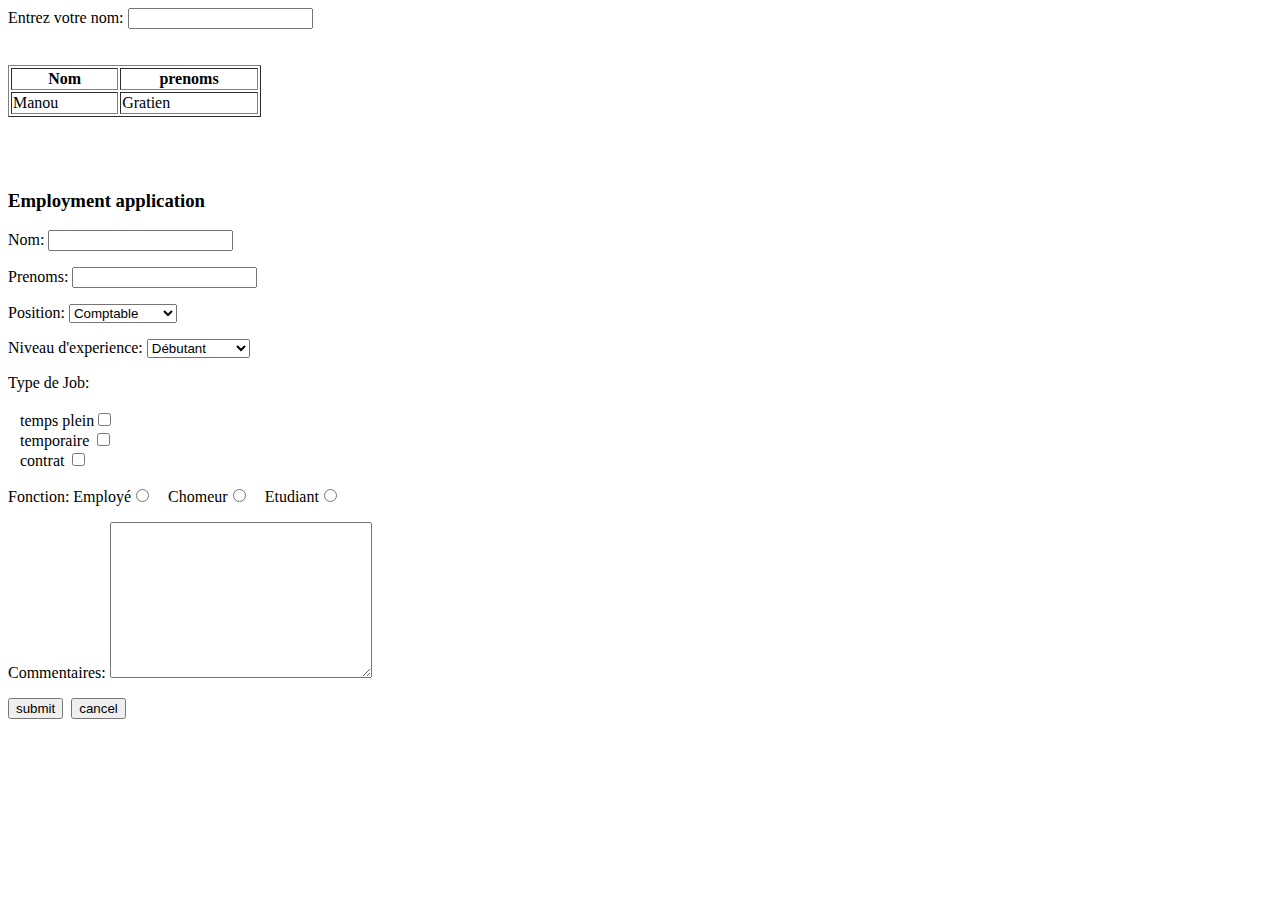
<file: index.html>
<!DOCTYPE html>
<html lang="en">
<head>
    <meta charset="UTF-8">
    <meta http-equiv="X-UA-Compatible" content="IE=edge">
    <meta name="viewport" content="width=device-width, initial-scale=1.0">
    <title>Document</title>

   

</head>
<body>
    
    <Label>Entrez votre nom: </Label>
    <input type="text" id="fname" onchange="myFunction()">
    <br><br><br>

<table width="20%" border="1">
    <tr>
        <th>Nom</th>
        <th>prenoms</th>
    </tr>
    <tr>
        <td>Manou</td>
        <td>Gratien</td>
    </tr>
</table>
<br><br><br>
<!--Formulaire-->
<h3>Employment application</h3>
<!-- action pour le controlleur du bouton d'enregistrment  -->
<form name="enregistrement" action="" method="post">
   <p> <label for="name">Nom:</label>
        <input type="text" id="name" maxlength="50"></p>

    <p><label for="prenom">Prenoms:</label>
        <input type="text" id="prenom" maxlength="50"></p>

    <p><label for="position">Position:</label>
        <select name="pos" id="position" >
            <option value="co">Comptable</option>
            <option value="re">Receptionnist</option>
            <option value="ad">Administrateur</option>
            <option value="sp">Superviseur</option>
        </select>
    </p>

    <p><label for="niveau">Niveau d'experience:</label>
        <select name="exp" id="niv" >
            <option value="deb">Débutant</option>
            <option value="am">Amateur</option>
            <option value="hn">Haut niveau</option>
            <option value="pro">Professionnel</option>
        </select>
    </p>

    <p><label for="type">Type de Job:</label><br><br>
        &nbsp;&nbsp;&nbsp;temps plein<input type="checkbox" value="temps plein" name="tp" id="type"><br>
        &nbsp;&nbsp;&nbsp;temporaire <input type="checkbox" value="temporaire" name="temp" id="type"><br>
        &nbsp;&nbsp;&nbsp;contrat <input type="checkbox" value="contrat" name="cont" id="type"><br>
    </p>

    <p><label for="fonction">Fonction:</label>
        Employé<input type="radio" name="donc" value="employé" id="fonction">&nbsp;&nbsp;&nbsp;
        Chomeur<input type="radio" name="donc" value="chomeur" id="fonction">&nbsp;&nbsp;&nbsp;
        Etudiant<input type="radio" name="donc" value="etudiant" id="fonction">&nbsp;&nbsp;&nbsp;
    </p>

    <p><label for="comm">Commentaires:</label>
        <textarea name="comment" id="comm" cols="30" rows="10"></textarea>
    </p>

    <input type="submit" value="submit" name="submit">&nbsp;
    <input type="submit" value="cancel" name="reset">

</form>



</body>
<script>
    function myFunction(){
        var x = document.getElementById("fname");
        x.value = x.value.toUpperCase();
    }
</script>  

</html>
</file>
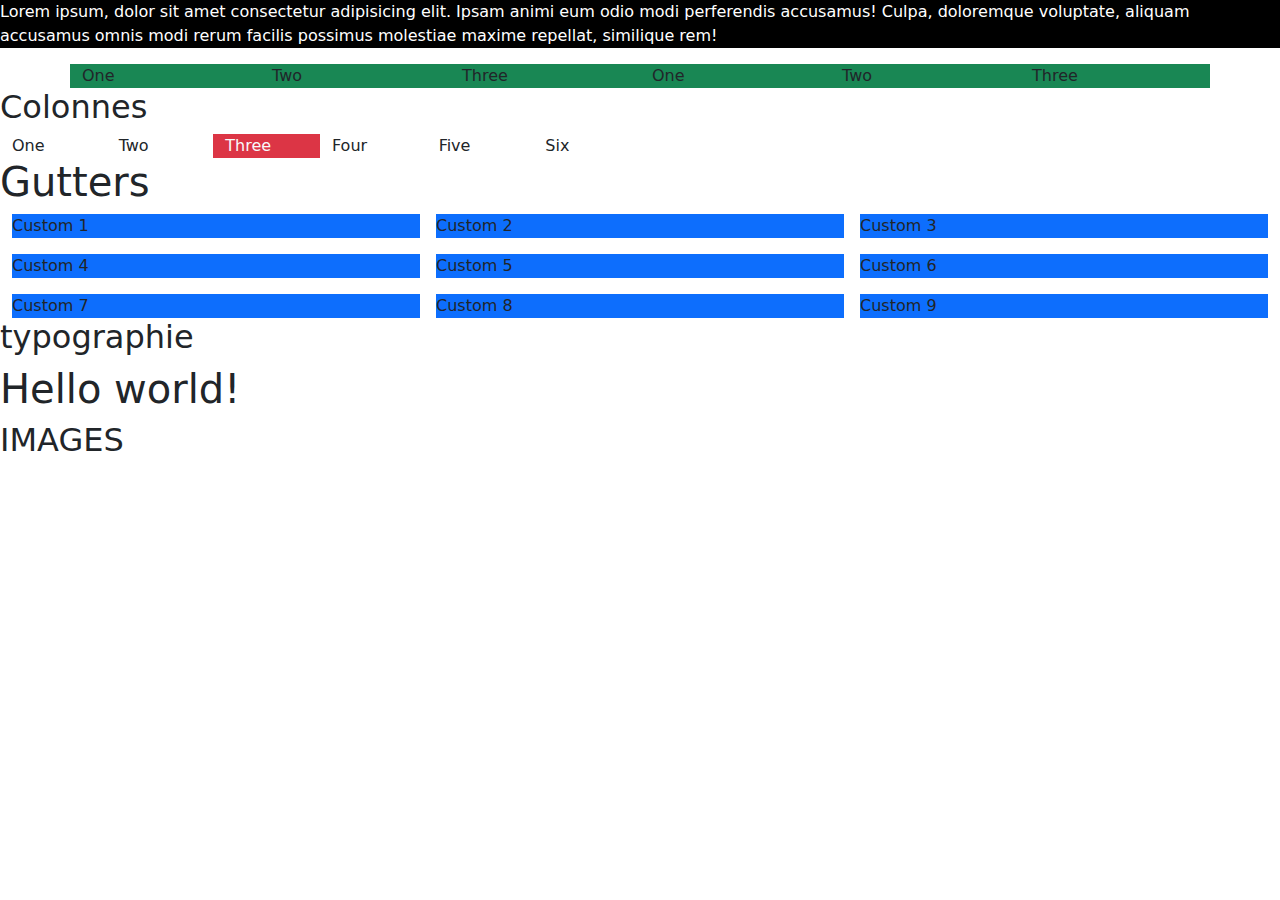
<file: boot.html>
<!DOCTYPE html>
<html lang="en">
<head>
    <meta charset="UTF-8">
    <meta http-equiv="X-UA-Compatible" content="IE=edge">
    <meta name="viewport" content="width=device-width, initial-scale=1.0">
    <link rel="stylesheet" href="bootstrap-5.2.1-dist/css/bootstrap.css">
    <title>Document</title>
    <link rel="stylesheet" href="boot.css">
</head>
<body>
   <p class="text-primary bg-dark customize-color">Lorem ipsum, dolor sit amet consectetur adipisicing elit. 
    Ipsam animi eum odio modi perferendis accusamus! Culpa, doloremque
    voluptate, aliquam accusamus omnis modi
    rerum facilis possimus molestiae maxime repellat, similique rem!</p>

    <div class="container">
        <div class="row">
            <div class="col bg-success">One</div>
            <div class="col bg-success">Two</div>
            <div class="col bg-success">Three</div>
            <div class="col bg-success">One</div>
            <div class="col bg-success">Two</div>
            <div class="col bg-success">Three</div>
        </div>
   </div> 
   <!-- total de colonnes 12 mais lorsqu'on mentionne 1 chacun prend 1
    colonne-->
    <h2>Colonnes</h2>
   <div class="container-fluid">
        <div class="row">
            <div class="col-1">One</div>
            <div class="col-1">Two</div>
            <div class="col-1 bg-danger text-light">Three</div>
            <div class="col-1">Four</div>
            <div class="col-1">Five</div>
            <div class="col-1">Six</div>
        </div>
   </div>
   <h1>Gutters</h1>
   <div class="container-fluid">
      <div class="row g-3">
        <div class="col-4 "><div class="bg-primary"> Custom 1</div></div>
        <div class="col-4 "><div class="bg-primary"> Custom 2</div></div>
        <div class="col-4 "><div class="bg-primary"> Custom 3</div></div>
        <div class="col-4 "><div class="bg-primary"> Custom 4</div></div>
        <div class="col-4 "><div class="bg-primary"> Custom 5</div></div>
        <div class="col-4 "><div class="bg-primary"> Custom 6</div></div>
        <div class="col-4"><div class="bg-primary"> Custom 7</div></div>
        <div class="col-4"><div class="bg-primary"> Custom 8</div></div>
        <div class="col-4"><div class="bg-primary"> Custom 9</div></div>
      </div>
   </div>

   <h2>typographie</h2>
   <p class="h1">Hello world!</p>
   <h2>IMAGES</h2>
   <!-- <img src="" class="img-thumbnail" alt=""/>
          -->
</body>
</html>
</file>
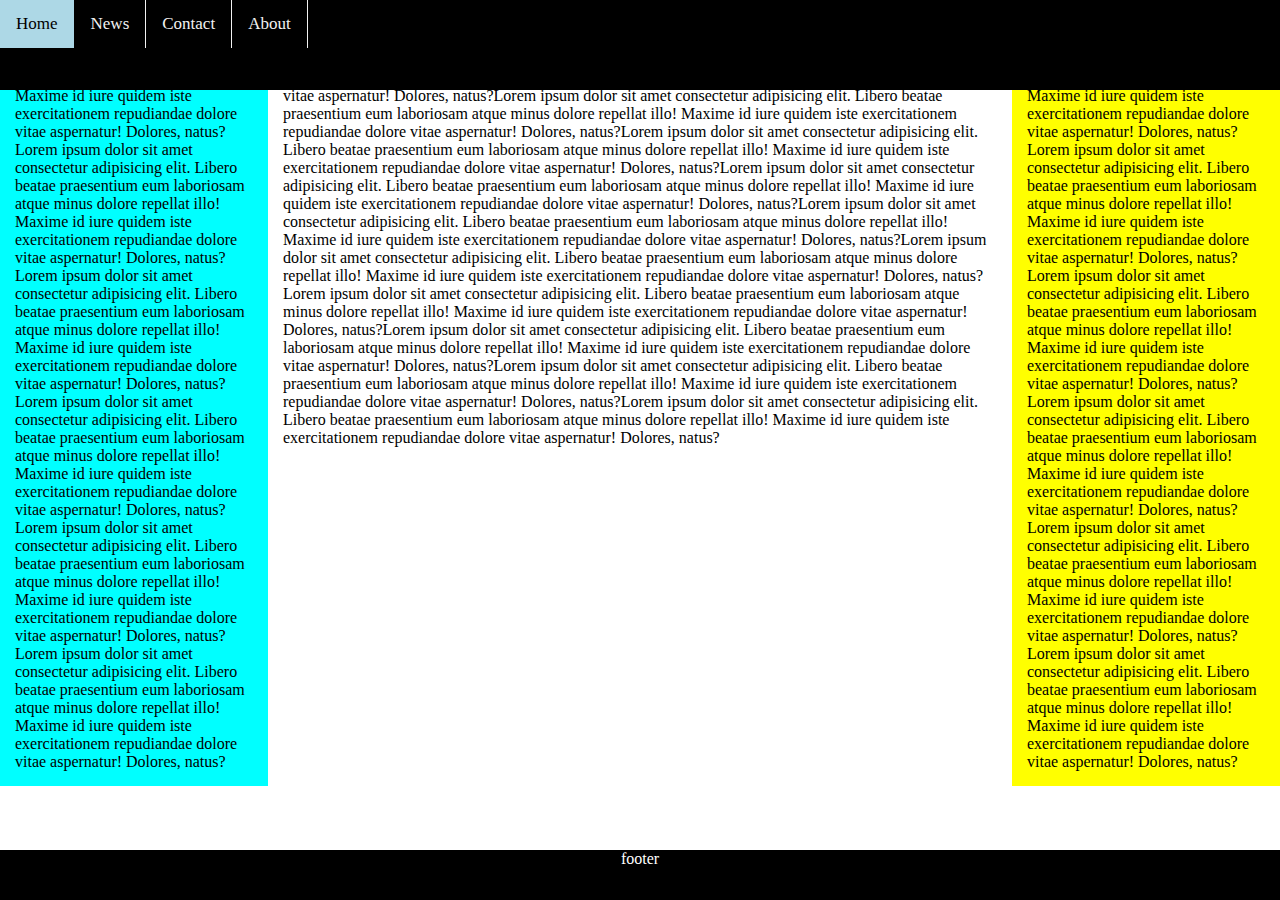
<file: exo.html>
<!DOCTYPE html>
<html lang="en">
<head>
    <meta charset="UTF-8">
    <meta http-equiv="X-UA-Compatible" content="IE=edge">
    <meta name="viewport" content="width=device-width, initial-scale=1.0">
    <title>Document</title>
    <link rel="stylesheet" href="exo.css">
</head>
<body>
    <header>
        <div class="topnav">
            <a class="active" href="#home">Home</a>
            <a href="#news">News</a>
            <a href="#contact">Contact</a>
            <a href="#about">About</a>
          </div>
    </header>

    <div class="container">
        <div class="container-1">
            Lorem ipsum dolor sit amet consectetur adipisicing elit. 
            Libero beatae praesentium eum laboriosam atque minus dolore repellat 
            illo! Maxime id iure quidem iste exercitationem
             repudiandae dolore vitae aspernatur! 
            Dolores, natus?Lorem ipsum dolor sit amet consectetur adipisicing elit. 
            Libero beatae praesentium eum laboriosam atque minus dolore repellat 
            illo! Maxime id iure quidem iste exercitationem
             repudiandae dolore vitae aspernatur! 
            Dolores, natus?
            Lorem ipsum dolor sit amet consectetur adipisicing elit. 
            Libero beatae praesentium eum laboriosam atque minus dolore repellat 
            illo! Maxime id iure quidem iste exercitationem
             repudiandae dolore vitae aspernatur! 
            Dolores, natus?Lorem ipsum dolor sit amet consectetur adipisicing elit. 
            Libero beatae praesentium eum laboriosam atque minus dolore repellat 
            illo! Maxime id iure quidem iste exercitationem
             repudiandae dolore vitae aspernatur! 
            Dolores, natus?Lorem ipsum dolor sit amet consectetur adipisicing elit. 
            Libero beatae praesentium eum laboriosam atque minus dolore repellat 
            illo! Maxime id iure quidem iste exercitationem
             repudiandae dolore vitae aspernatur! 
            Dolores, natus?Lorem ipsum dolor sit amet consectetur adipisicing elit. 
            Libero beatae praesentium eum laboriosam atque minus dolore repellat 
            illo! Maxime id iure quidem iste exercitationem
             repudiandae dolore vitae aspernatur! 
            Dolores, natus?
        </div>

        <div class="container-2">
            Lorem ipsum dolor sit amet consectetur adipisicing elit. 
            Libero beatae praesentium eum laboriosam atque minus dolore repellat 
            illo! Maxime id iure quidem iste exercitationem
             repudiandae dolore vitae aspernatur! 
            Dolores, natus?Lorem ipsum dolor sit amet consectetur adipisicing elit. 
            Libero beatae praesentium eum laboriosam atque minus dolore repellat 
            illo! Maxime id iure quidem iste exercitationem
             repudiandae dolore vitae aspernatur! 
            Dolores, natus?Lorem ipsum dolor sit amet consectetur adipisicing elit. 
            Libero beatae praesentium eum laboriosam atque minus dolore repellat 
            illo! Maxime id iure quidem iste exercitationem
             repudiandae dolore vitae aspernatur! 
            Dolores, natus?Lorem ipsum dolor sit amet consectetur adipisicing elit. 
            Libero beatae praesentium eum laboriosam atque minus dolore repellat 
            illo! Maxime id iure quidem iste exercitationem
             repudiandae dolore vitae aspernatur! 
            Dolores, natus?Lorem ipsum dolor sit amet consectetur adipisicing elit. 
            Libero beatae praesentium eum laboriosam atque minus dolore repellat 
            illo! Maxime id iure quidem iste exercitationem
             repudiandae dolore vitae aspernatur! 
            Dolores, natus?Lorem ipsum dolor sit amet consectetur adipisicing elit. 
            Libero beatae praesentium eum laboriosam atque minus dolore repellat 
            illo! Maxime id iure quidem iste exercitationem
             repudiandae dolore vitae aspernatur! 
            Dolores, natus?Lorem ipsum dolor sit amet consectetur adipisicing elit. 
            Libero beatae praesentium eum laboriosam atque minus dolore repellat 
            illo! Maxime id iure quidem iste exercitationem
             repudiandae dolore vitae aspernatur! 
            Dolores, natus?Lorem ipsum dolor sit amet consectetur adipisicing elit. 
            Libero beatae praesentium eum laboriosam atque minus dolore repellat 
            illo! Maxime id iure quidem iste exercitationem
             repudiandae dolore vitae aspernatur! 
            Dolores, natus?Lorem ipsum dolor sit amet consectetur adipisicing elit. 
            Libero beatae praesentium eum laboriosam atque minus dolore repellat 
            illo! Maxime id iure quidem iste exercitationem
             repudiandae dolore vitae aspernatur! 
            Dolores, natus?Lorem ipsum dolor sit amet consectetur adipisicing elit. 
            Libero beatae praesentium eum laboriosam atque minus dolore repellat 
            illo! Maxime id iure quidem iste exercitationem
             repudiandae dolore vitae aspernatur! 
            Dolores, natus?Lorem ipsum dolor sit amet consectetur adipisicing elit. 
            Libero beatae praesentium eum laboriosam atque minus dolore repellat 
            illo! Maxime id iure quidem iste exercitationem
             repudiandae dolore vitae aspernatur! 
            Dolores, natus?
        </div>

        <div class="container-3">
            Lorem ipsum dolor sit amet consectetur adipisicing elit. 
            Libero beatae praesentium eum laboriosam atque minus dolore repellat 
            illo! Maxime id iure quidem iste exercitationem
             repudiandae dolore vitae aspernatur! 
            Dolores, natus?Lorem ipsum dolor sit amet consectetur adipisicing elit. 
            Libero beatae praesentium eum laboriosam atque minus dolore repellat 
            illo! Maxime id iure quidem iste exercitationem
             repudiandae dolore vitae aspernatur! 
            Dolores, natus?Lorem ipsum dolor sit amet consectetur adipisicing elit. 
            Libero beatae praesentium eum laboriosam atque minus dolore repellat 
            illo! Maxime id iure quidem iste exercitationem
             repudiandae dolore vitae aspernatur! 
            Dolores, natus?Lorem ipsum dolor sit amet consectetur adipisicing elit. 
            Libero beatae praesentium eum laboriosam atque minus dolore repellat 
            illo! Maxime id iure quidem iste exercitationem
             repudiandae dolore vitae aspernatur! 
            Dolores, natus?Lorem ipsum dolor sit amet consectetur adipisicing elit. 
            Libero beatae praesentium eum laboriosam atque minus dolore repellat 
            illo! Maxime id iure quidem iste exercitationem
             repudiandae dolore vitae aspernatur! 
            Dolores, natus?Lorem ipsum dolor sit amet consectetur adipisicing elit. 
            Libero beatae praesentium eum laboriosam atque minus dolore repellat 
            illo! Maxime id iure quidem iste exercitationem
             repudiandae dolore vitae aspernatur! 
            Dolores, natus?
        </div>

    </div>


    <footer>
        <div>footer</div>
    </footer>
    
</body>
</html>
</file>
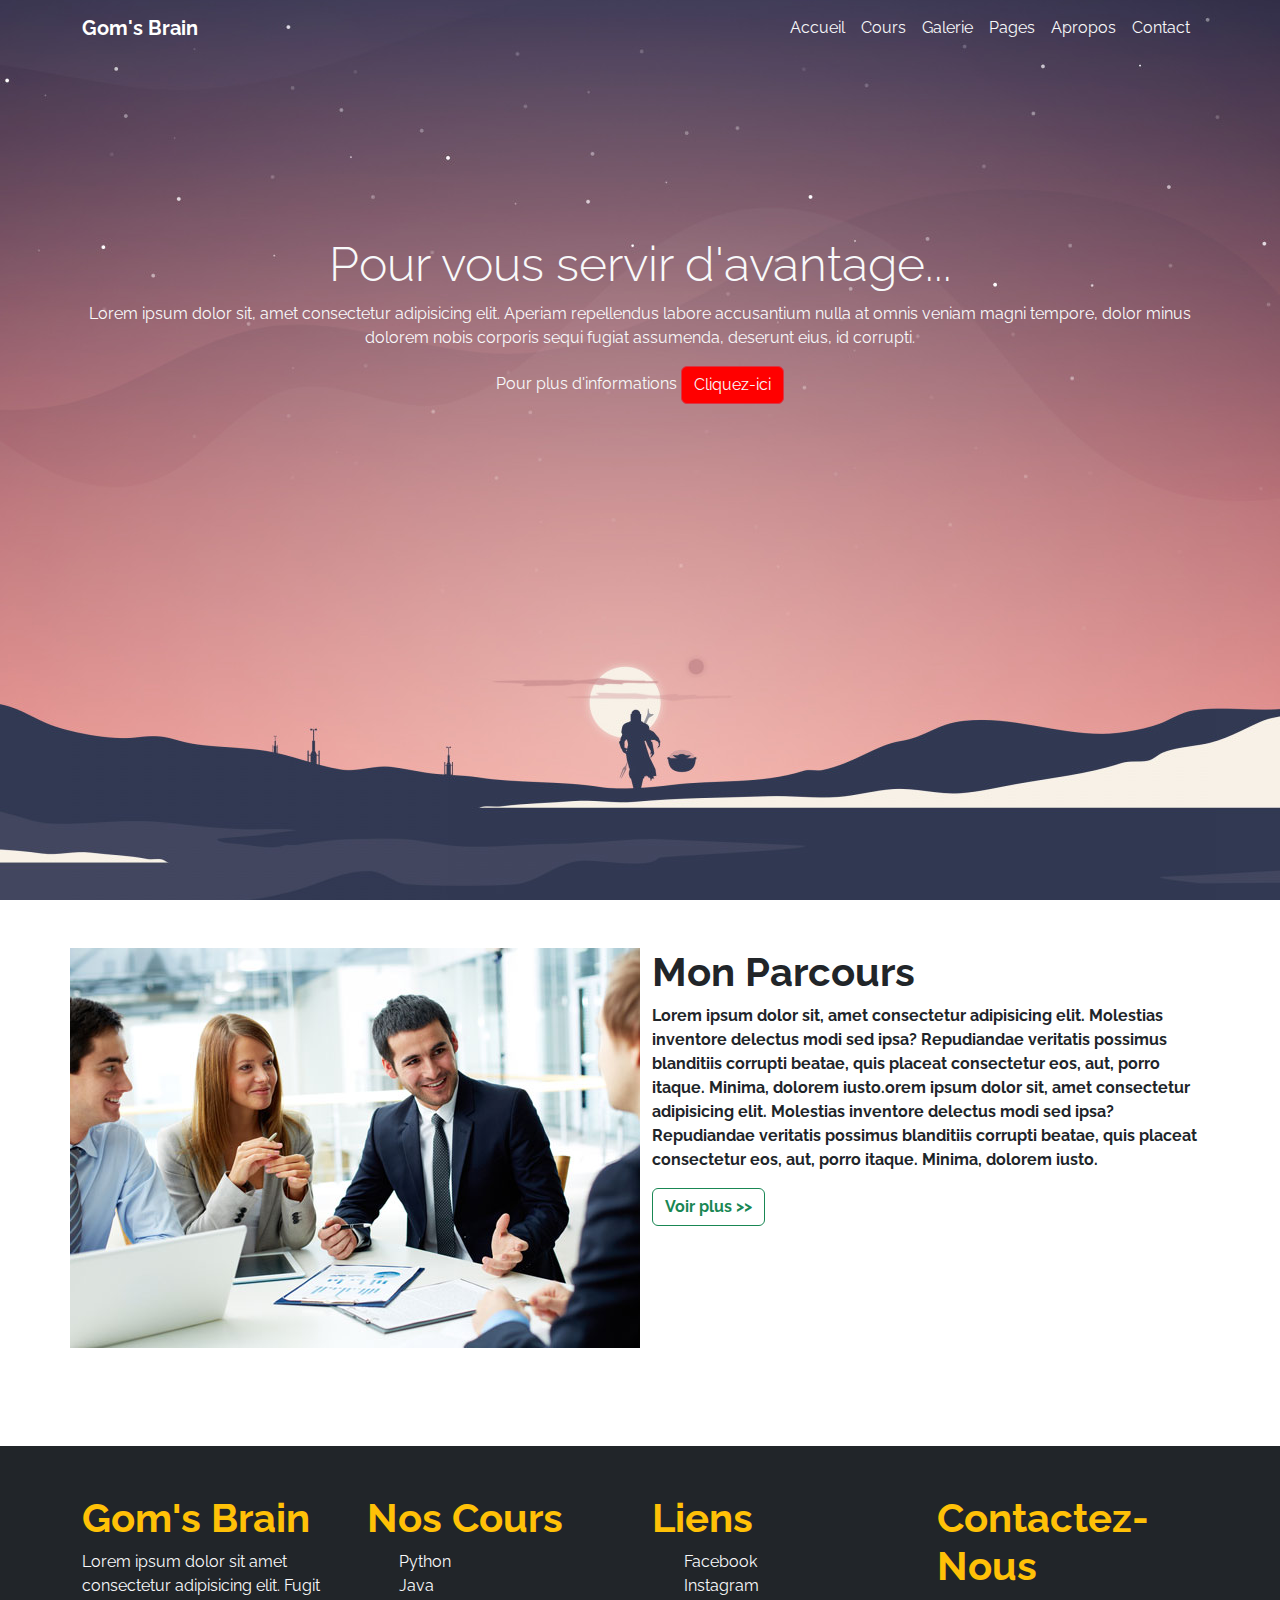
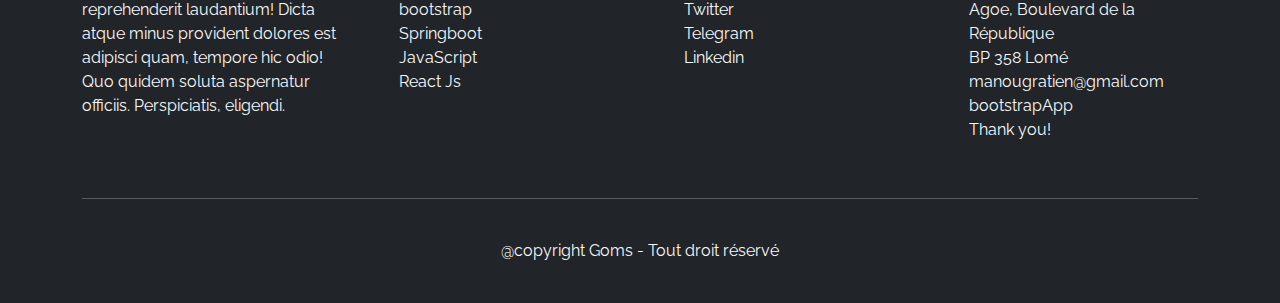
<file: project.html>
<!DOCTYPE html>
<html lang="en">
<head>
    <meta charset="UTF-8">
    <meta http-equiv="X-UA-Compatible" content="IE=edge">
    <meta name="viewport" content="width=device-width, initial-scale=1.0">
    <title>FirstBootstrapProject</title>
    <link rel="stylesheet" href="project.css">
    <!-- CSS only -->
    <link href="https://cdn.jsdelivr.net/npm/bootstrap@5.2.1/dist/css/bootstrap.min.css" 
    rel="stylesheet" integrity="sha384-iYQeCzEYFbKjA/T2uDLTpkwGzCiq6soy8tYaI1GyVh/UjpbCx/TYkiZhlZB6+fzT" 
    crossorigin="anonymous">
    <link rel="stylesheet" href="bootstrap-5.2.1-dist/css/bootstrap.min.css">
</head>
    <!-- JavaScript Bundle with Popper -->
    <script src="https://cdn.jsdelivr.net/npm/bootstrap@5.2.1/dist/js/bootstrap.bundle.min.js" 
    integrity="sha384-u1OknCvxWvY5kfmNBILK2hRnQC3Pr17a+RTT6rIHI7NnikvbZlHgTPOOmMi466C8"
    crossorigin="anonymous"></script>
<body>
    <div class="banner">
        <nav class="navbar navbar-dark navbar-expand-lg">
            <div class="container">
                <a href="#" class="navbar-brand fw-bold" >Gom's Brain</a>

                <!-- debut responsive -->

                <button class="navbar-toggler" type="button" data-bs-toggle="collapse" data-bs-target="#navbarText"
                        aria-controls="navbarText" aria-expanded="false" aria-label="Toggle navigation">
                    <span class="navbar-toggler-icon"></span>
                  </button>

                <!-- fin responsive après on déclare l'id dans le div qui précède la balise ul
                qui est navbarText stocké dans le data-bs-target -->

                <div class="collapse navbar-collapse " id="navbarText">
                    <ul class="navbar-nav ms-auto">
                        <li class="nav-item">
                            <a href="" class="nav-link text-light">Accueil</a>
                        </li>
                        <li class="nav-item">
                            <a href=""class="nav-link text-light ">Cours</a></li>
                        <li class="nav-item"><a href=""class="nav-link text-light">Galerie</a>
                        </li>
                        <li class="nav-item"><a href=""class="nav-link text-light">Pages</a>
                        </li>
                        <li class="nav-item"><a href=""class="nav-link text-light">Apropos</a>
                        </li>
                        <li class="nav-item"><a href=""class="nav-link text-light">Contact</a>
                        </li>
                    </ul>
                </div>
            </div>
        </nav>
        <h1 class=" display-5 text-center text-light banniere">Pour vous servir d'avantage...</h1>
        <p class="text-center text-light container">Lorem ipsum dolor sit, amet consectetur adipisicing elit. Aperiam repellendus
             labore accusantium nulla at omnis veniam magni tempore, dolor minus dolorem nobis corporis sequi 
             fugiat assumenda, deserunt eius, id corrupti.</p>

        <div class="text-center text-light">
            Pour plus d'informations
            <button type="button" class="btn btn-outline-danger text-light bouton">Cliquez-ici</button>
        </div>
    </div>


    <div class="container mt-5">
        <div class="row">
            <div class="col-lg-6 col-md-6 col-sm-12 blog-img"></div>
            <div class="col-lg-6 col-md-6 col-sm-12">
                <h1 class="fw-bold">Mon Parcours</h1>
                <p class="fw-bold">Lorem ipsum dolor sit, amet consectetur adipisicing elit. Molestias inventore delectus modi sed ipsa? Repudiandae
                veritatis possimus blanditiis corrupti beatae, quis placeat consectetur eos, aut, porro
                itaque. Minima, dolorem iusto.orem ipsum dolor sit, amet consectetur adipisicing elit. Molestias inventore delectus modi sed ipsa? Repudiandae
                veritatis possimus blanditiis corrupti beatae, quis placeat consectetur eos, aut, porro
                itaque. Minima, dolorem iusto.</p>
                <button type="button" class="btn btn-outline-success fw-bold">Voir plus >></button>
            </div>
        </div>
    </div>


    <footer class="bg-dark mt-5" >
        <div class="container ">
            <div class="row ">

                <div class="col-lg-3 col-md-6 col-sm-12 mt-5">
                    <h1 class="text-warning fw-bold">Gom's Brain</h1>
                    <p class="text-light">Lorem ipsum dolor sit amet consectetur adipisicing elit. Fugit reprehenderit 
                        laudantium! Dicta atque minus provident dolores
                     est adipisci quam, tempore hic odio! Quo quidem soluta aspernatur officiis. Perspiciatis, eligendi.</p>
                </div>

                <div class="col-lg-3 col-md-6 col-sm-12 mt-5">
                    <h1 class="text-warning fw-bold">Nos Cours</h1>
                    <ul class="text-light" style="list-style-type: none;">
                        <li>Python</li>
                        <li>Java</a></li>
                        <li>bootstrap</a></li>
                        <li>Springboot</li>
                        <li>JavaScript</li>
                        <li>React Js</li>
                    </ul>
                </div>

                <div class="col-lg-3 col-md-6 col-sm-12 mt-5">
                    <h1 class="text-warning fw-bold">Liens</h1>
                    <ul class="text-light" style="list-style-type: none;">
                        <li>Facebook</li>
                        <li>Instagram</a></li>
                        <li>Twitter</a></li>
                        <li>Telegram</li>
                        <li>Linkedin</li>
                    </ul>
                </div>

                <div class="col-lg-3 col-md-6 col-sm-12 mt-5">
                    <h1 class="text-warning fw-bold">Contactez-Nous</h1>
                    <ul class="text-light" style="list-style-type: none;">
                        <li>Agoe, Boulevard de la République</li>
                        <li>BP 358 Lomé</a></li>
                        <li>manougratien@gmail.com</a></li>
                        <li>bootstrapApp</li>
                        <li>Thank you!</li>
                    </ul>
                </div>

            </div>
            <br>
            <hr class="li">
            <br>
            <p class="text-light text-center">@copyright Goms - Tout droit réservé </p>
            <br>
        </div>
    </footer>


</body>

</html>
</file>
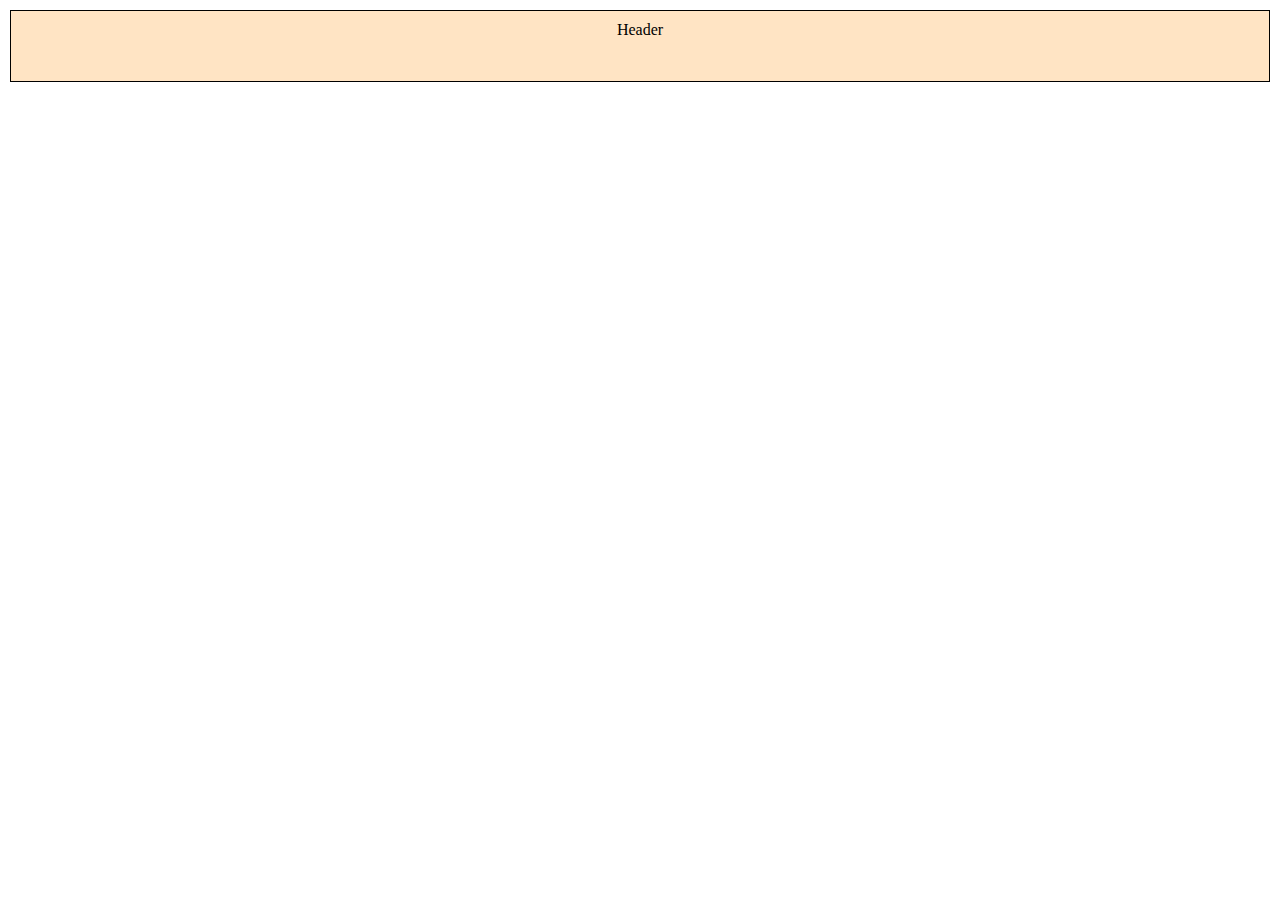
<file: Separ.html>
<!DOCTYPE html>
<html lang="en">
<head>
    <meta charset="UTF-8">
    <meta http-equiv="X-UA-Compatible" content="IE=edge">
    <meta name="viewport" content="width=device-width, initial-scale=1.0">
    <title>Document</title>
    <link rel="stylesheet" href="style.css">
</head>
<body>
    <div id="div1">Header</div>
</body>
</html>
</file>
<file: boot.css>
.customize-color{
    color: white !important;
    background-color: black !important;
}
</file>
<file: exo.css>
*{
    margin: 0;
    padding: 0;
}


header{
    background-color: black;
    color: white;
    height: 90px;
    width: 100%;
    position: fixed;
    left: 0;
    top: 0;
}

.topnav a {
    float: left;
    color: #f2f2f2;
    text-align: center;
    padding: 14px 16px;
    text-decoration: none;
    font-size: 17px;
    border-right: 1px solid;
  }

  .topnav a:hover {
    background-color: lightblue;
    color: black;
  }


footer{
    position: fixed;
    left: 0;
    bottom: 0;
    background-color: black;
    color: white;
    text-align: center;
    width: 100%;
    height: 50px;
}

.container{
    display: flex;
    flex-direction: row;
    justify-content: space-between;
}

.container div{
    padding: 15px;
    border: 1px;
}

.container-1{
    flex: 1;
    background-color:aqua ;
}

.container-2{
    flex: 3;
}

.container-3{
    flex: 1;
    background-color: yellow;
}


@media(max-width: 840px){
    .container{
        display: flex;
        flex-direction: column;
        justify-content: space-between;
    }
}
</file>
<file: project.css>
@import url('https://fonts.googleapis.com/css2?family=Raleway:wght@100&display=swap');

*{
    margin: 0;
    padding: 0;
    font-family: "raleway", sans-serif;
}


.banner{
    background-image: url("ban.jpg");
    width: 100%;
    height: 100vh;
    background-position: center center;
    background-repeat: no-repeat;

}
.banniere{
    margin-top: 180px;
}

.bouton{
    background-color: red !important;
    color: white !important;
}

.bouton:hover{
    background-color: white !important;
    color: black !important;
    font-weight: bold !important;
}

.blog-img{
    background-image: url(ent.jpg);
    height: 50vh;
    background-repeat: no-repeat;
}

.li{
    color: rgb(255, 255, 255);
}
</file>
<file: style.css>
/* 
    width: largeur
    height longueur
    margin: espacement des quatre cotés (0,0,0,0)=>(haut droite bas gauche)
    img:hover{} lorsque le curseur est sur l'image
*/

*{
    margin: 0;
    padding: 0;

}

#div1{
    /* width: 100%; */ /* parce qu'il occupe malgré tout
     tout l'écran or y' le margin qui parle */
    border:  1px solid black;
    background-color: bisque;
    height: 50px;
    padding: 10px; /* s'occupe du text a l'interieur et agit com margin */
    text-align: center;/* centrer le texte à l'intérieur  */
    margin: 10px 10px 0px 10px;
    
    
}
</file>
